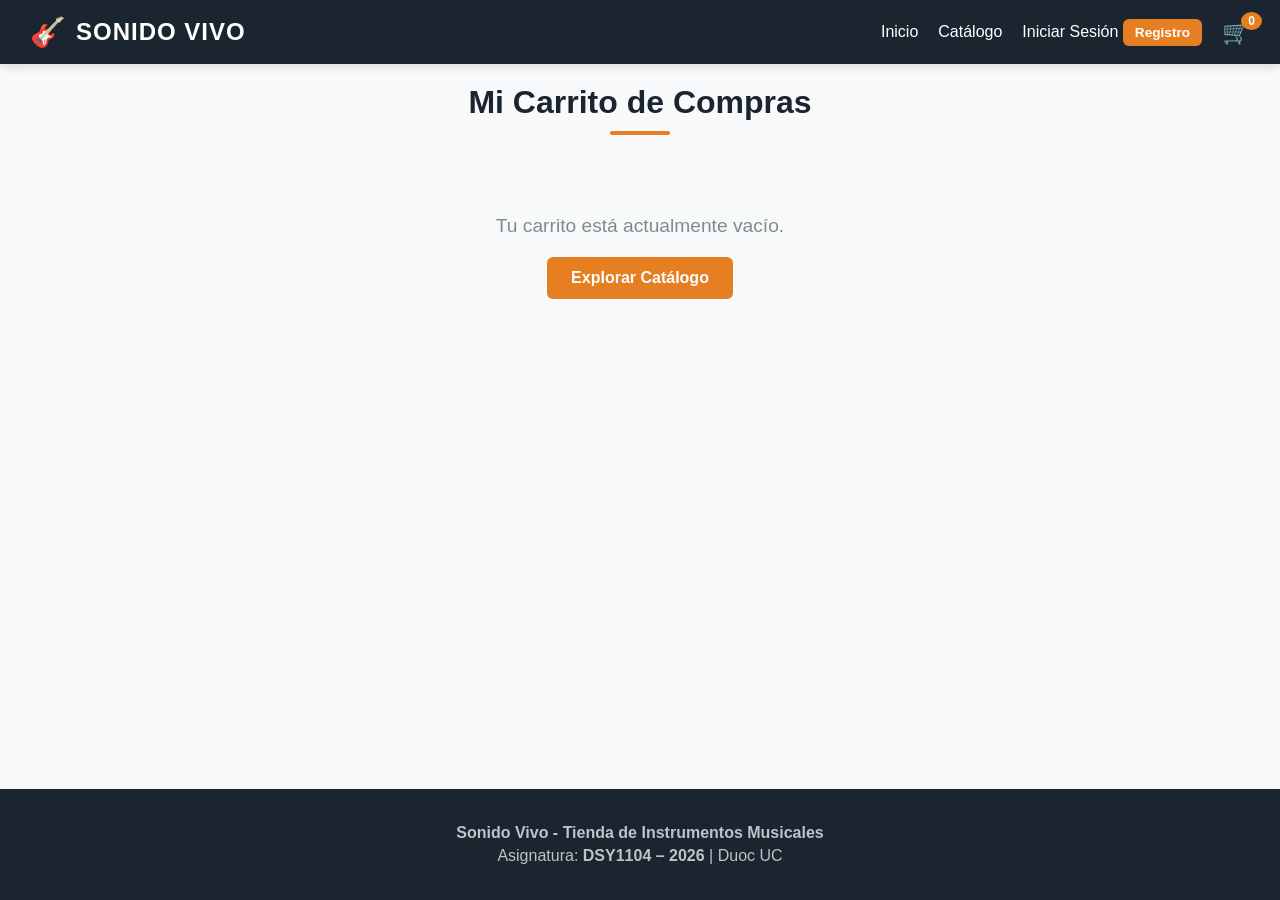
<file: carrito.html>
<!DOCTYPE html>
<html lang="es">
<head>
  <meta charset="UTF-8">
  <meta name="viewport" content="width=device-width, initial-scale=1.0">
  <title>Carrito de Compras - Sonido Vivo</title>
  <link rel="stylesheet" href="css/styles.css">
</head>
<body>

  <header class="navbar">
    <a href="index.html" class="nav-brand">
      <span class="brand-icon">🎸</span>
      <h1>SONIDO VIVO</h1>
    </a>
    <button class="menu-toggle" id="menu-toggle">☰</button>
    <nav>
      <ul class="nav-list" id="nav-list">
        <li><a href="index.html" class="nav-link">Inicio</a></li>
        <li><a href="catalogo.html" class="nav-link">Catálogo</a></li>
        <li id="nav-session"></li>
        <li>
          <a href="carrito.html" class="cart-icon-btn">
            🛒 <span class="cart-badge" id="cart-badge">0</span>
          </a>
        </li>
      </ul>
    </nav>
  </header>

  <main>
    <h2 class="section-title">Mi Carrito de Compras</h2>

    <div id="carrito-vacio" style="display:none; text-align:center; padding:50px;">
      <p style="font-size:1.2rem; color:var(--text-muted); margin-bottom:20px;">Tu carrito está actualmente vacío.</p>
      <a href="catalogo.html" class="btn-primary">Explorar Catálogo</a>
    </div>

    <div id="carrito-tabla-wrapper">
      <table class="cart-table">
        <thead>
          <tr>
            <th>Producto</th>
            <th>Precio Unitario</th>
            <th>Cantidad</th>
            <th>Subtotal</th>
            <th>Acción</th>
          </tr>
        </thead>
        <tbody id="carrito-body">
          <!-- Filas cargadas con JS -->
        </tbody>
      </table>

      <div class="cart-summary">
        <button class="btn-secondary" onclick="vaciarCarrito()">Vaciar Carrito</button>
        <div>
          <span style="font-size:1.3rem; margin-right:15px;">Total: <strong id="carrito-total" style="color:var(--accent);">$0</strong></span>
          <button class="btn-primary" onclick="finalizarCompra()" style="padding:12px 24px;">Finalizar Compra</button>
        </div>
      </div>
    </div>
  </main>

  <footer>
    <p><strong>Sonido Vivo - Tienda de Instrumentos Musicales</strong></p>
    <p>Asignatura: <strong>DSY1104 &ndash; 2026</strong> | Duoc UC</p>
  </footer>

  <script src="js/data.js"></script>
  <script src="js/main.js"></script>
  <script src="js/carrito.js"></script>
</body>
</html>
</file>
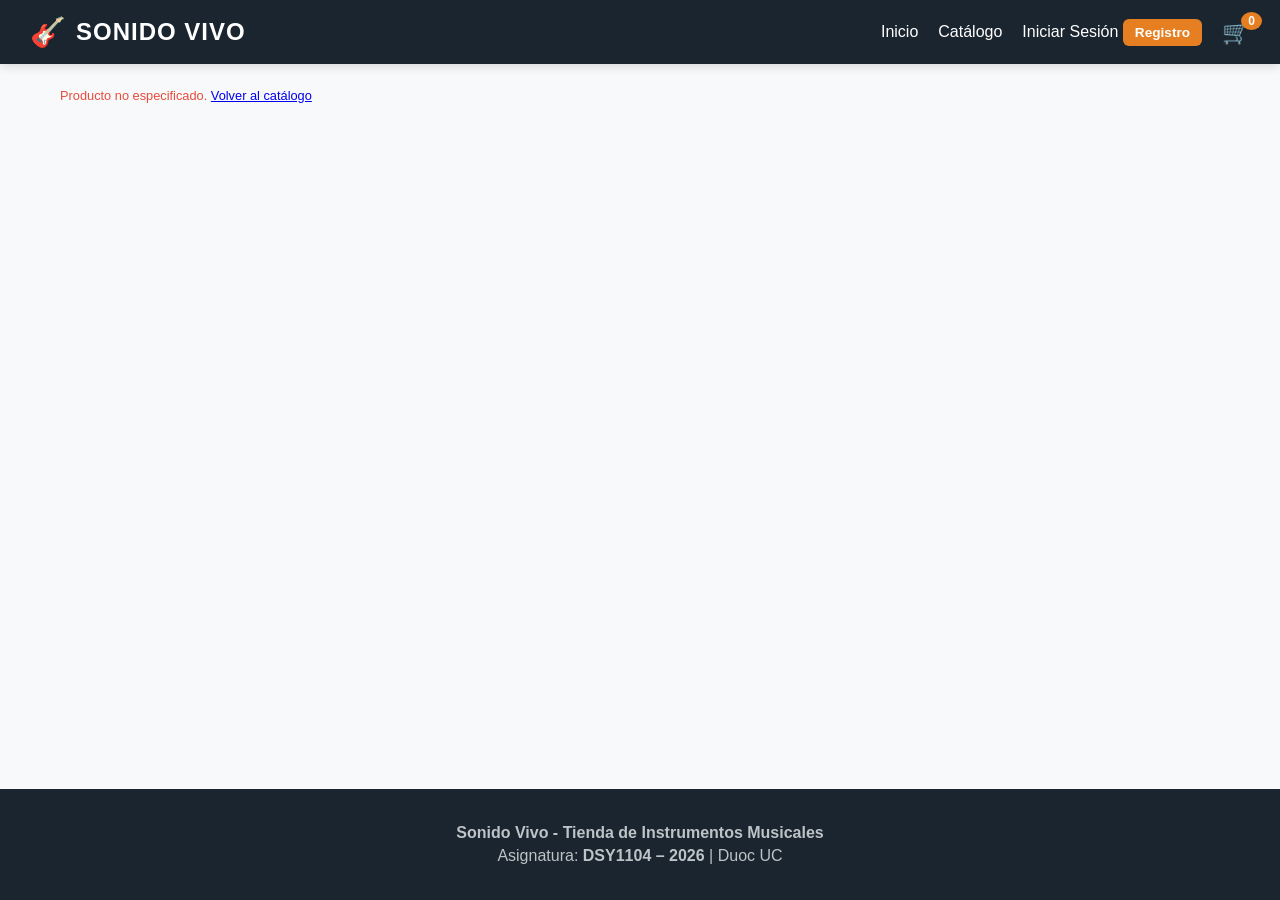
<file: detalle.html>
<!DOCTYPE html>
<html lang="es">
<head>
  <meta charset="UTF-8">
  <meta name="viewport" content="width=device-width, initial-scale=1.0">
  <title>Detalle de Producto - Sonido Vivo</title>
  <link rel="stylesheet" href="css/styles.css">
</head>
<body>

  <header class="navbar">
    <a href="index.html" class="nav-brand">
      <span class="brand-icon">🎸</span>
      <h1>SONIDO VIVO</h1>
    </a>
    <button class="menu-toggle" id="menu-toggle">☰</button>
    <nav>
      <ul class="nav-list" id="nav-list">
        <li><a href="index.html" class="nav-link">Inicio</a></li>
        <li><a href="catalogo.html" class="nav-link">Catálogo</a></li>
        <li id="nav-session"></li>
        <li>
          <a href="carrito.html" class="cart-icon-btn">
            🛒 <span class="cart-badge" id="cart-badge">0</span>
          </a>
        </li>
      </ul>
    </nav>
  </header>

  <main>
    <div id="detalle-container">
      <!-- Carga dinámica desde URL param ?id= -->
    </div>
  </main>

  <footer>
    <p><strong>Sonido Vivo - Tienda de Instrumentos Musicales</strong></p>
    <p>Asignatura: <strong>DSY1104 &ndash; 2026</strong> | Duoc UC</p>
  </footer>

  <script src="js/data.js"></script>
  <script src="js/main.js"></script>
  <script src="js/detalle.js"></script>
</body>
</html>
</file>
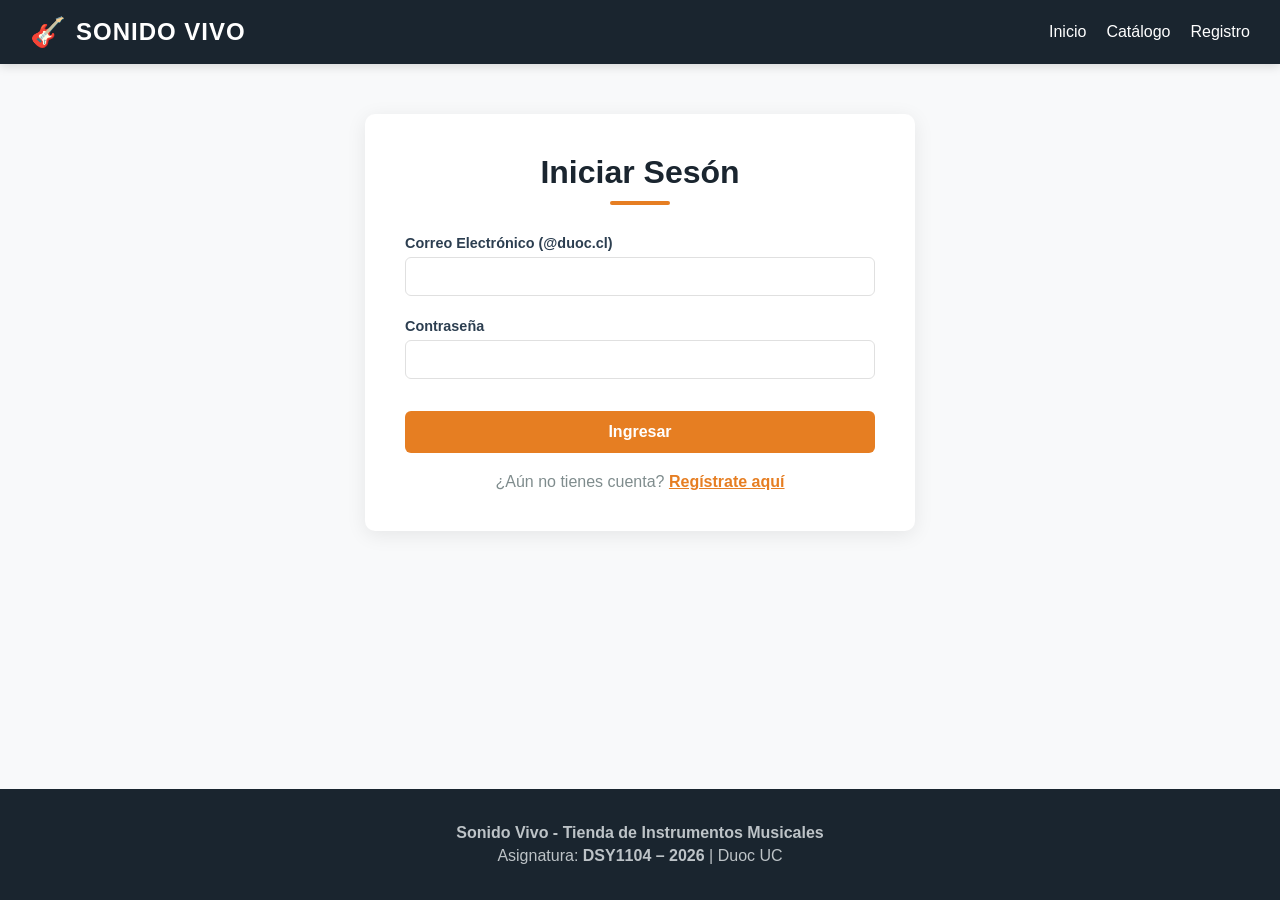
<file: login.html>
<!DOCTYPE html>
<html lang="es">
<head>
  <meta charset="UTF-8">
  <meta name="viewport" content="width=device-width, initial-scale=1.0">
  <title>Iniciar Sesión - Sonido Vivo</title>
  <link rel="stylesheet" href="css/styles.css">
</head>
<body>

  <header class="navbar">
    <a href="index.html" class="nav-brand">
      <span class="brand-icon">🎸</span>
      <h1>SONIDO VIVO</h1>
    </a>
    <nav>
      <ul class="nav-list">
        <li><a href="index.html" class="nav-link">Inicio</a></li>
        <li><a href="catalogo.html" class="nav-link">Catálogo</a></li>
        <li><a href="registro.html" class="nav-link">Registro</a></li>
      </ul>
    </nav>
  </header>

  <main>
    <div class="auth-card">
      <h2 class="section-title">Iniciar Ses&oacute;n</h2>
      
      <span class="error-msg" id="error-login-general" style="display:block; text-align:center; font-size:0.95rem; margin-bottom:15px;"></span>

      <form id="login-form" novalidate>
        <div class="form-group">
          <label for="login-correo">Correo Electr&oacute;nico (@duoc.cl)</label>
          <input type="email" id="login-correo" class="form-control" autocomplete="email">
          <span class="error-msg" id="error-login-correo"></span>
        </div>

        <div class="form-group">
          <label for="login-password">Contrase&ntilde;a</label>
          <input type="password" id="login-password" class="form-control">
          <span class="error-msg" id="error-login-password"></span>
        </div>

        <button type="submit" class="btn-primary" style="width:100%; margin-top:10px;">Ingresar</button>
      </form>

      <p style="text-align:center; margin-top:20px; color:var(--text-muted);">
        &iquest;A&uacute;n no tienes cuenta? <a href="registro.html" style="color:var(--accent); font-weight:bold;">Reg&iacute;strate aqu&iacute;</a>
      </p>
    </div>
  </main>

  <footer>
    <p><strong>Sonido Vivo - Tienda de Instrumentos Musicales</strong></p>
    <p>Asignatura: <strong>DSY1104 &ndash; 2026</strong> | Duoc UC</p>
  </footer>

  <script src="js/data.js"></script>
  <script src="js/main.js"></script>
  <script src="js/login.js"></script>
</body>
</html>
</file>
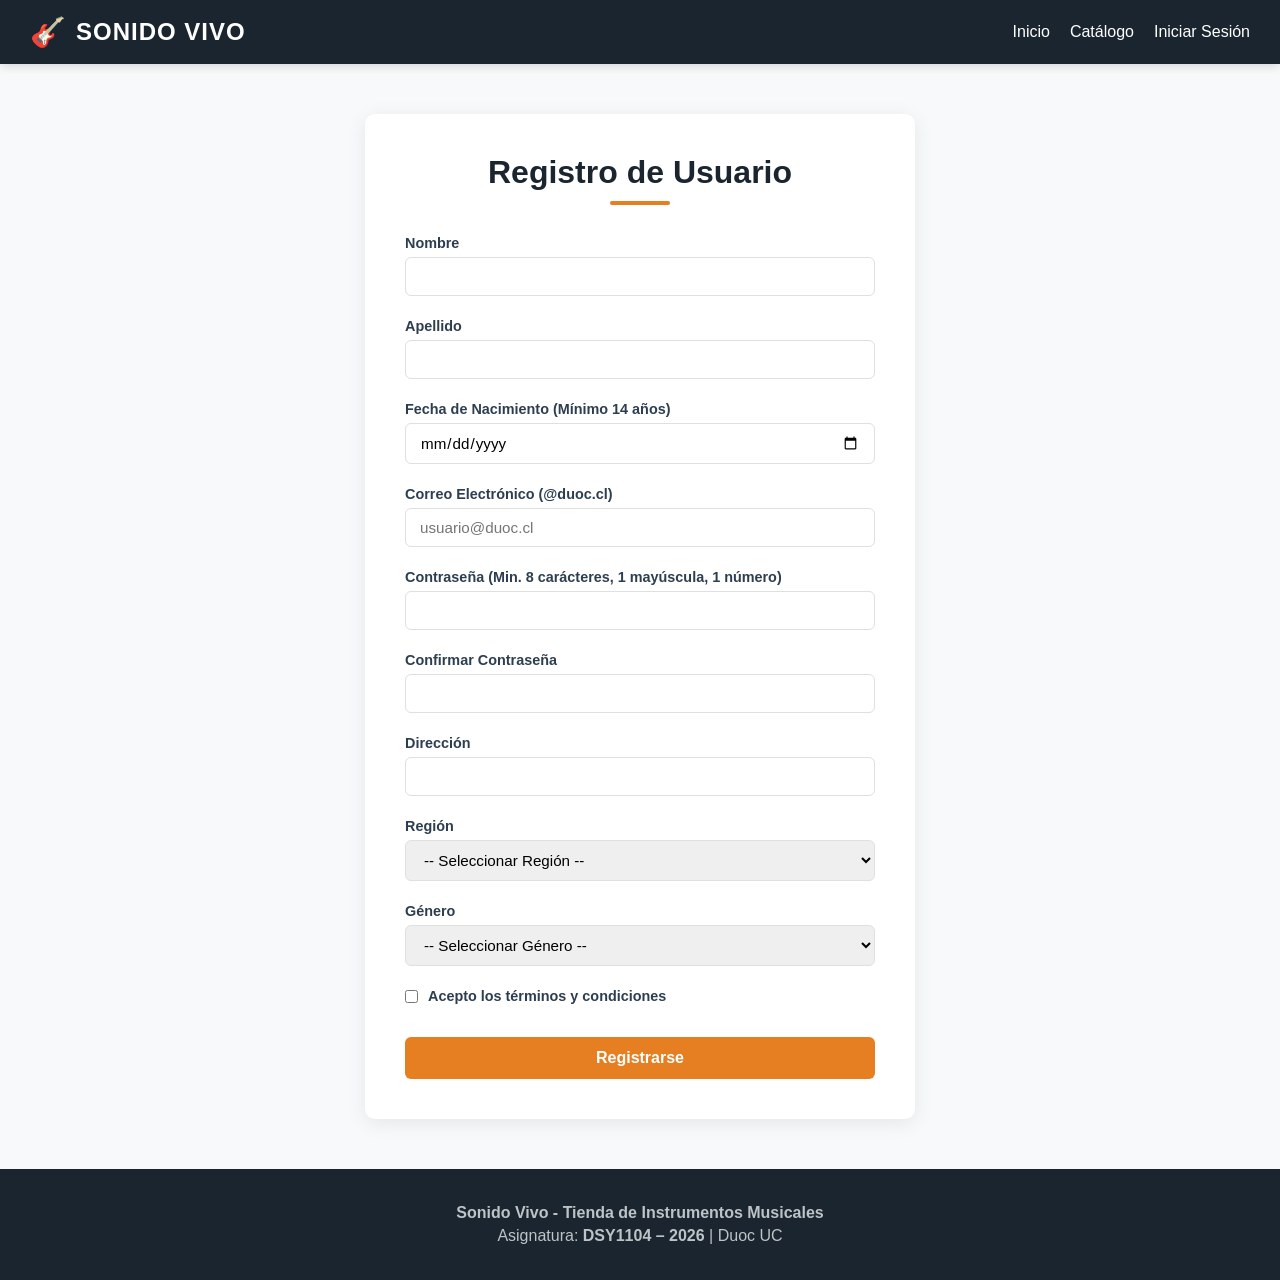
<file: registro.html>
<!DOCTYPE html>
<html lang="es">
<head>
  <meta charset="UTF-8">
  <meta name="viewport" content="width=device-width, initial-scale=1.0">
  <title>Registro de Usuario - Sonido Vivo</title>
  <link rel="stylesheet" href="css/styles.css">
</head>
<body>

  <header class="navbar">
    <a href="index.html" class="nav-brand">
      <span class="brand-icon">🎸</span>
      <h1>SONIDO VIVO</h1>
    </a>
    <nav>
      <ul class="nav-list">
        <li><a href="index.html" class="nav-link">Inicio</a></li>
        <li><a href="catalogo.html" class="nav-link">Catálogo</a></li>
        <li><a href="login.html" class="nav-link">Iniciar Sesión</a></li>
      </ul>
    </nav>
  </header>

  <main>
    <div class="auth-card">
      <h2 class="section-title">Registro de Usuario</h2>
      <form id="registro-form" novalidate>
        
        <div class="form-group">
          <label for="nombre">Nombre</label>
          <input type="text" id="nombre" class="form-control" autocomplete="given-name">
          <span class="error-msg" id="error-nombre"></span>
        </div>

        <div class="form-group">
          <label for="apellido">Apellido</label>
          <input type="text" id="apellido" class="form-control" autocomplete="family-name">
          <span class="error-msg" id="error-apellido"></span>
        </div>

        <div class="form-group">
          <label for="fechaNacimiento">Fecha de Nacimiento (M&iacute;nimo 14 a&ntilde;os)</label>
          <input type="date" id="fechaNacimiento" class="form-control">
          <span class="error-msg" id="error-fechaNacimiento"></span>
        </div>

        <div class="form-group">
          <label for="correo">Correo Electr&oacute;nico (@duoc.cl)</label>
          <input type="email" id="correo" class="form-control" placeholder="usuario@duoc.cl" autocomplete="email">
          <span class="error-msg" id="error-correo"></span>
        </div>

        <div class="form-group">
          <label for="password">Contrase&ntilde;a (Min. 8 car&aacute;cteres, 1 may&uacute;scula, 1 n&uacute;mero)</label>
          <input type="password" id="password" class="form-control">
          <span class="error-msg" id="error-password"></span>
        </div>

        <div class="form-group">
          <label for="confirmPassword">Confirmar Contrase&ntilde;a</label>
          <input type="password" id="confirmPassword" class="form-control">
          <span class="error-msg" id="error-confirmPassword"></span>
        </div>

        <div class="form-group">
          <label for="direccion">Direcci&oacute;n</label>
          <input type="text" id="direccion" class="form-control">
          <span class="error-msg" id="error-direccion"></span>
        </div>

        <div class="form-group">
          <label for="region">Regi&oacute;n</label>
          <select id="region" class="form-control">
            <option value="">-- Seleccionar Regi&oacute;n --</option>
            <option value="Valparaíso">Regi&oacute;n de Valpara&iacute;so</option>
            <option value="Metropolitana">Regi&oacute;n Metropolitana</option>
            <option value="Biobío">Regi&oacute;n del Biob&iacute;o</option>
          </select>
          <span class="error-msg" id="error-region"></span>
        </div>

        <div class="form-group">
          <label for="genero">G&eacute;nero</label>
          <select id="genero" class="form-control">
            <option value="">-- Seleccionar G&eacute;nero --</option>
            <option value="Femenino">Femenino</option>
            <option value="Masculino">Masculino</option>
            <option value="Otro">Otro / Prefiero no decir</option>
          </select>
          <span class="error-msg" id="error-genero"></span>
        </div>

        <div class="form-group" style="flex-direction:row; gap:10px; align-items:center;">
          <input type="checkbox" id="terminos">
          <label for="terminos" style="margin:0;">Acepto los t&eacute;rminos y condiciones</label>
        </div>
        <span class="error-msg" id="error-terminos"></span>

        <button type="submit" class="btn-primary" style="width:100%; margin-top:15px;">Registrarse</button>
      </form>
    </div>
  </main>

  <footer>
    <p><strong>Sonido Vivo - Tienda de Instrumentos Musicales</strong></p>
    <p>Asignatura: <strong>DSY1104 &ndash; 2026</strong> | Duoc UC</p>
  </footer>

  <script src="js/data.js"></script>
  <script src="js/main.js"></script>
  <script src="js/registro.js"></script>
</body>
</html>
</file>
<file: css/styles.css>
/* RESET & VARIABLES GLOBALES */
* {
  margin: 0;
  padding: 0;
  box-sizing: border-box;
  font-family: 'Segoe UI', Tahoma, Geneva, Verdana, sans-serif;
}

:root {
  --primary: #1a252f;
  --accent: #e67e22;
  --accent-hover: #d35400;
  --light-bg: #f8f9fa;
  --card-bg: #ffffff;
  --text-dark: #2c3e50;
  --text-muted: #7f8c8d;
  --danger: #e74c3c;
  --success: #2ecc71;
  --border: #e0e0e0;
}

body {
  background-color: var(--light-bg);
  color: var(--text-dark);
  display: flex;
  flex-direction: column;
  min-height: 100vh;
}

main {
  flex: 1;
  max-width: 1200px;
  width: 100%;
  margin: 20px auto;
  padding: 0 20px;
}

/* HEADER Y NAVEGACIÓN */
.navbar {
  background-color: var(--primary);
  color: #fff;
  padding: 15px 30px;
  display: flex;
  justify-content: space-between;
  align-items: center;
  position: sticky;
  top: 0;
  z-index: 1000;
  box-shadow: 0 2px 10px rgba(0,0,0,0.15);
}

.nav-brand {
  display: flex;
  align-items: center;
  gap: 10px;
  text-decoration: none;
  color: #fff;
}

.nav-brand h1 {
  font-size: 1.5rem;
  letter-spacing: 1px;
}

.brand-icon {
  font-size: 1.8rem;
}

.nav-list {
  display: flex;
  list-style: none;
  align-items: center;
  gap: 20px;
}

.nav-link {
  color: #fff;
  text-decoration: none;
  font-weight: 500;
  transition: color 0.3s;
}

.nav-link:hover {
  color: var(--accent);
}

.cart-icon-btn {
  position: relative;
  color: #fff;
  font-size: 1.4rem;
  text-decoration: none;
}

.cart-badge {
  position: absolute;
  top: -8px;
  right: -12px;
  background-color: var(--accent);
  color: white;
  border-radius: 50%;
  padding: 2px 7px;
  font-size: 0.75rem;
  font-weight: bold;
}

.menu-toggle {
  display: none;
  background: none;
  border: none;
  color: white;
  font-size: 1.8rem;
  cursor: pointer;
}

/* HERO SECTION */
.hero {
  background: linear-gradient(rgba(26,37,47,0.85), rgba(26,37,47,0.85)), url('https://images.unsplash.com/photo-1511671782779-c97d3d27a1d4?w=1200') center/cover;
  color: white;
  padding: 60px 20px;
  text-align: center;
  border-radius: 12px;
  margin-bottom: 40px;
}

.hero h2 {
  font-size: 2.5rem;
  margin-bottom: 15px;
}

.hero p {
  font-size: 1.2rem;
  max-width: 700px;
  margin: 0 auto 25px auto;
  color: #ecf0f1;
}

.btn-primary {
  background-color: var(--accent);
  color: white;
  padding: 12px 24px;
  border: none;
  border-radius: 6px;
  font-size: 1rem;
  font-weight: bold;
  cursor: pointer;
  text-decoration: none;
  display: inline-block;
  transition: background 0.3s;
}

.btn-primary:hover {
  background-color: var(--accent-hover);
}

.btn-secondary {
  background-color: transparent;
  color: var(--primary);
  border: 2px solid var(--primary);
  padding: 8px 16px;
  border-radius: 6px;
  font-weight: bold;
  text-decoration: none;
  cursor: pointer;
  transition: all 0.3s;
}

.btn-secondary:hover {
  background-color: var(--primary);
  color: white;
}

/* SECCIONES HOME */
.section-title {
  text-align: center;
  font-size: 2rem;
  margin-bottom: 30px;
  color: var(--primary);
  position: relative;
}

.section-title::after {
  content: '';
  display: block;
  width: 60px;
  height: 4px;
  background-color: var(--accent);
  margin: 10px auto 0 auto;
  border-radius: 2px;
}

.destacados-grid, .catalogo-grid {
  display: grid;
  grid-template-columns: repeat(auto-fill, minmax(280px, 1fr));
  gap: 25px;
  margin-bottom: 40px;
}

.card-producto {
  background: var(--card-bg);
  border-radius: 10px;
  overflow: hidden;
  box-shadow: 0 4px 15px rgba(0,0,0,0.05);
  transition: transform 0.3s, box-shadow 0.3s;
  display: flex;
  flex-direction: column;
  position: relative;
}

.card-producto:hover {
  transform: translateY(-5px);
  box-shadow: 0 8px 25px rgba(0,0,0,0.12);
}

.badge-oferta {
  position: absolute;
  top: 10px;
  left: 10px;
  background-color: var(--danger);
  color: white;
  padding: 4px 8px;
  font-size: 0.75rem;
  font-weight: bold;
  border-radius: 4px;
}

.card-img {
  width: 100%;
  height: 200px;
  object-fit: cover;
}

.card-body {
  padding: 20px;
  display: flex;
  flex-direction: column;
  flex: 1;
}

.card-cat {
  font-size: 0.8rem;
  color: var(--text-muted);
  text-transform: uppercase;
  margin-bottom: 5px;
}

.card-title {
  font-size: 1.1rem;
  margin-bottom: 8px;
}

.card-brand {
  font-size: 0.9rem;
  color: var(--text-muted);
  margin-bottom: 12px;
}

.card-precio {
  font-size: 1.25rem;
  font-weight: bold;
  margin-bottom: 10px;
}

.precio-antiguo {
  text-decoration: line-through;
  color: var(--text-muted);
  font-size: 0.95rem;
  margin-right: 8px;
}

.precio-oferta {
  color: var(--danger);
}

.card-stock {
  font-size: 0.85rem;
  color: var(--success);
  margin-bottom: 15px;
  font-weight: bold;
}

.card-stock.sin-stock {
  color: var(--danger);
}

.card-actions {
  margin-top: auto;
  display: flex;
  gap: 10px;
}

/* SECCIÓN QUIÉNES SOMOS Y CONTACTO */
.info-section {
  background: white;
  padding: 30px;
  border-radius: 10px;
  margin-bottom: 40px;
  box-shadow: 0 4px 15px rgba(0,0,0,0.05);
}

.contacto-container {
  display: grid;
  grid-template-columns: 1fr 1fr;
  gap: 30px;
}

.mapa-iframe {
  width: 100%;
  height: 320px;
  border: 0;
  border-radius: 8px;
}

/* FORMULARIOS */
.form-group {
  margin-bottom: 18px;
  display: flex;
  flex-direction: column;
}

.form-group label {
  font-weight: 600;
  margin-bottom: 6px;
  font-size: 0.9rem;
}

.form-control {
  padding: 10px 14px;
  border: 1px solid var(--border);
  border-radius: 6px;
  font-size: 0.95rem;
}

.form-control:focus {
  outline: none;
  border-color: var(--accent);
}

.error-msg {
  color: var(--danger);
  font-size: 0.8rem;
  margin-top: 4px;
}

.auth-card {
  max-width: 550px;
  margin: 30px auto;
  background: white;
  padding: 40px;
  border-radius: 10px;
  box-shadow: 0 4px 20px rgba(0,0,0,0.08);
}

/* FILTROS DE CATÁLOGO */
.filtros-bar {
  background: white;
  padding: 20px;
  border-radius: 10px;
  margin-bottom: 30px;
  display: flex;
  gap: 30px;
  align-items: center;
  flex-wrap: wrap;
  box-shadow: 0 4px 15px rgba(0,0,0,0.05);
}

/* VISTA DETALLE */
.detalle-wrapper {
  display: grid;
  grid-template-columns: 1fr 1fr;
  gap: 40px;
  background: white;
  padding: 40px;
  border-radius: 10px;
  box-shadow: 0 4px 20px rgba(0,0,0,0.08);
}

.detalle-img {
  width: 100%;
  max-height: 400px;
  object-fit: cover;
  border-radius: 8px;
}

/* TABLA DE CARRITO */
.cart-table {
  width: 100%;
  border-collapse: collapse;
  background: white;
  border-radius: 10px;
  overflow: hidden;
  box-shadow: 0 4px 15px rgba(0,0,0,0.05);
  margin-bottom: 20px;
}

.cart-table th, .cart-table td {
  padding: 15px 20px;
  text-align: left;
  border-bottom: 1px solid var(--border);
}

.cart-table th {
  background-color: var(--primary);
  color: white;
}

.cart-thumb {
  width: 60px;
  height: 60px;
  object-fit: cover;
  border-radius: 6px;
  margin-right: 15px;
}

.col-prod {
  display: flex;
  align-items: center;
}

.cart-summary {
  background: white;
  padding: 25px;
  border-radius: 10px;
  display: flex;
  justify-content: space-between;
  align-items: center;
  box-shadow: 0 4px 15px rgba(0,0,0,0.05);
}

.btn-danger {
  background-color: var(--danger);
  color: white;
  border: none;
  padding: 8px 14px;
  border-radius: 6px;
  cursor: pointer;
}

/* FOOTER */
footer {
  background-color: var(--primary);
  color: #bdc3c7;
  padding: 30px 20px;
  margin-top: auto;
  text-align: center;
}

footer p {
  margin: 5px 0;
}

/* RESPONSIVE */
@media (max-width: 768px) {
  .menu-toggle {
    display: block;
  }
  .nav-list {
    display: none;
    flex-direction: column;
    position: absolute;
    top: 100%;
    left: 0;
    width: 100%;
    background-color: var(--primary);
    padding: 20px;
  }
  .nav-list.active {
    display: flex;
  }
  .contacto-container, .detalle-wrapper {
    grid-template-columns: 1fr;
  }
}
</file>
